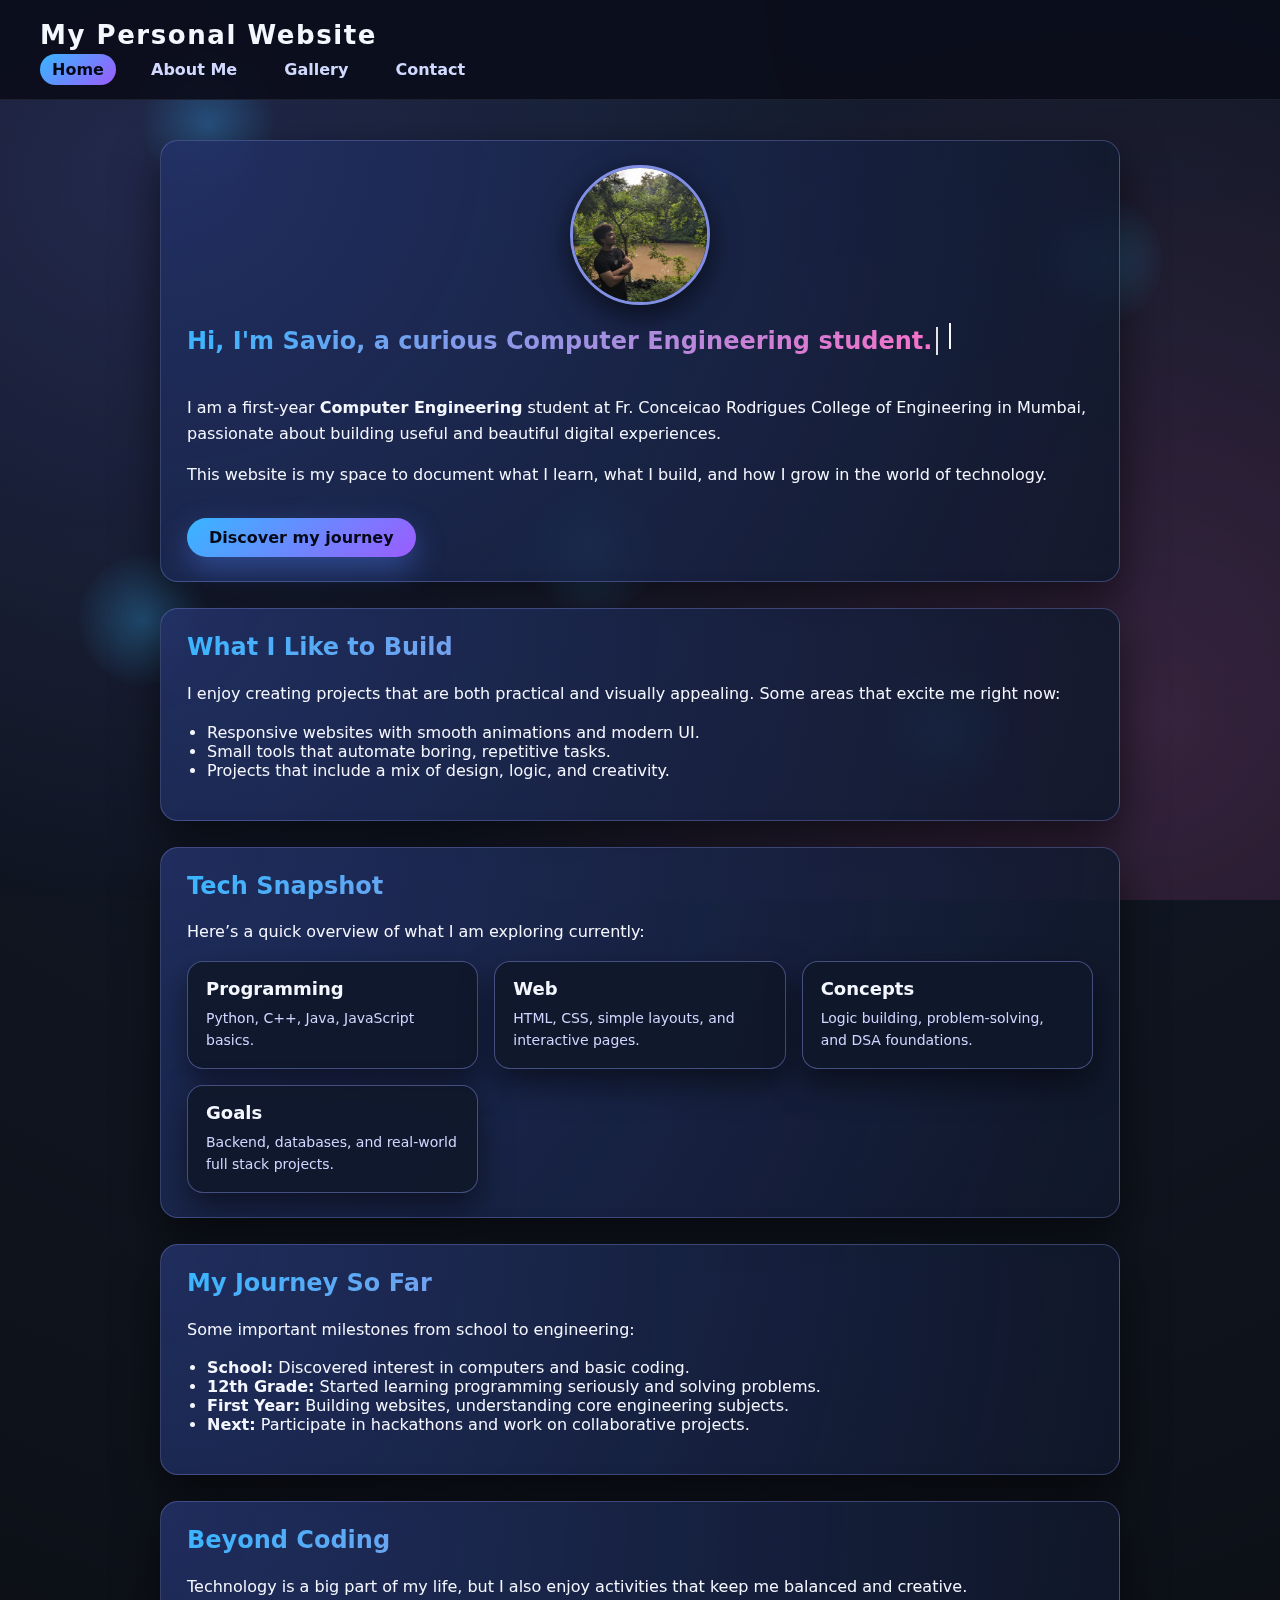
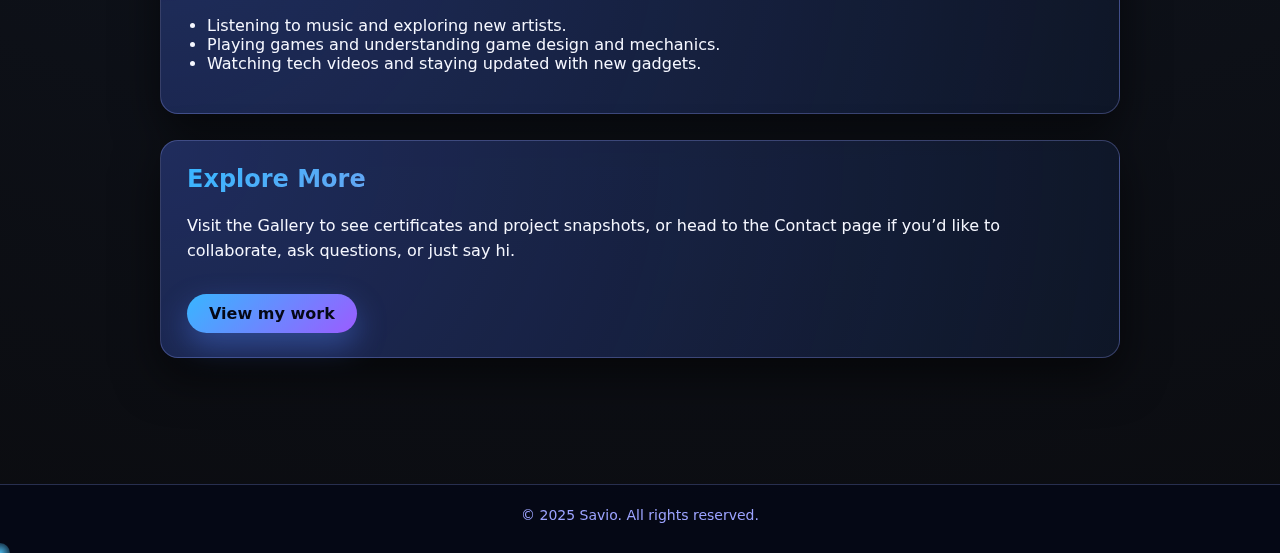
<file: index.html>
<!DOCTYPE html>
<html lang="en">
<head>
  <meta charset="UTF-8">
  <title>Savio | Home</title>
  <link rel="stylesheet" href="styles.css">
</head>
<body>
  <!-- animated background shapes -->
  <div class="floating-shapes">
    <span></span>
    <span></span>
    <span></span>
    <span></span>
    <span></span>
  </div>

  <header>
    <h1>My Personal Website</h1>
    <nav>
      <a href="index.html" class="active">Home</a>
      <a href="about.html">About Me</a>
      <a href="gallery.html">Gallery</a>
      <a href="contact.html">Contact</a>
    </nav>
  </header>

  <main>
    <!-- Hero with photo + typing animation -->
    <div class="section-card">
      <img src="savio-photo.jpeg" alt="Savio" class="profile-photo">

      <h2 class="highlight typing-wrapper">
        <span class="typing-text">
          Hi, I'm Savio, a curious Computer Engineering student.
        </span>
        <span class="typing-cursor"></span>
      </h2>
      <p>
        I am a first-year <strong>Computer Engineering</strong> student at
        Fr. Conceicao Rodrigues College of Engineering in Mumbai, passionate
        about building useful and beautiful digital experiences.
      </p>
      <p>
        This website is my space to document what I learn, what I build, and
        how I grow in the world of technology.
      </p>
      <a href="about.html" class="btn-primary">Discover my journey</a>
    </div>

    <!-- What I do -->
    <div class="section-card">
      <h2 class="highlight">What I Like to Build</h2>
      <p>
        I enjoy creating projects that are both practical and visually
        appealing. Some areas that excite me right now:
      </p>
      <ul>
        <li>Responsive websites with smooth animations and modern UI.</li>
        <li>Small tools that automate boring, repetitive tasks.</li>
        <li>Projects that include a mix of design, logic, and creativity.</li>
      </ul>
    </div>

    <!-- Tech snapshot -->
    <div class="section-card">
      <h2 class="highlight">Tech Snapshot</h2>
      <p>Here’s a quick overview of what I am exploring currently:</p>
      <div class="gallery-grid">
        <div class="mini-card">
          <h3>Programming</h3>
          <p>Python, C++, Java, JavaScript basics.</p>
        </div>
        <div class="mini-card">
          <h3>Web</h3>
          <p>HTML, CSS, simple layouts, and interactive pages.</p>
        </div>
        <div class="mini-card">
          <h3>Concepts</h3>
          <p>Logic building, problem-solving, and DSA foundations.</p>
        </div>
        <div class="mini-card">
          <h3>Goals</h3>
          <p>Backend, databases, and real-world full stack projects.</p>
        </div>
      </div>
    </div>

    <!-- Journey -->
    <div class="section-card">
      <h2 class="highlight">My Journey So Far</h2>
      <p>Some important milestones from school to engineering:</p>
      <ul>
        <li><strong>School:</strong> Discovered interest in computers and basic coding.</li>
        <li><strong>12th Grade:</strong> Started learning programming seriously and solving problems.</li>
        <li><strong>First Year:</strong> Building websites, understanding core engineering subjects.</li>
        <li><strong>Next:</strong> Participate in hackathons and work on collaborative projects.</li>
      </ul>
    </div>

    <!-- Beyond coding -->
    <div class="section-card">
      <h2 class="highlight">Beyond Coding</h2>
      <p>
        Technology is a big part of my life, but I also enjoy activities that
        keep me balanced and creative.
      </p>
      <ul>
        <li>Listening to music and exploring new artists.</li>
        <li>Playing games and understanding game design and mechanics.</li>
        <li>Watching tech videos and staying updated with new gadgets.</li>
      </ul>
    </div>

    <!-- CTA -->
    <div class="section-card">
      <h2 class="highlight">Explore More</h2>
      <p>
        Visit the Gallery to see certificates and project snapshots, or head
        to the Contact page if you’d like to collaborate, ask questions, or
        just say hi.
      </p>
      <a href="gallery.html" class="btn-primary">View my work</a>
    </div>
  </main>

  <footer>
    &copy; 2025 Savio. All rights reserved.
  </footer>

  <script src="scripts.js"></script>
</body>
</html>
</file>
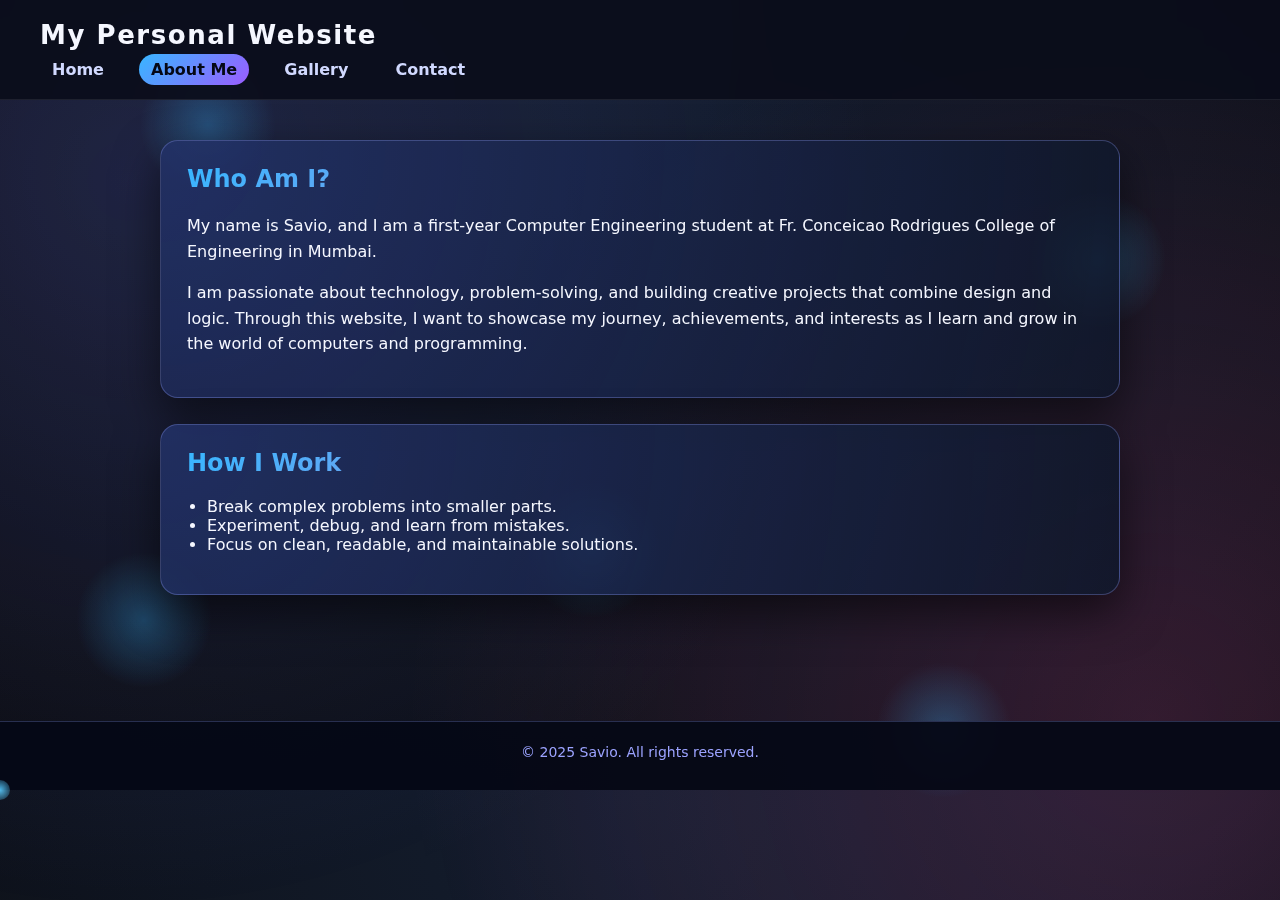
<file: about.html>
<!DOCTYPE html>
<html lang="en">
<head>
  <meta charset="UTF-8">
  <title>Savio | About</title>
  <link rel="stylesheet" href="styles.css">
</head>
<body>
  <div class="floating-shapes">
    <span></span>
    <span></span>
    <span></span>
    <span></span>
    <span></span>
  </div>

  <header>
    <h1>My Personal Website</h1>
    <nav>
      <a href="index.html">Home</a>
      <a href="about.html" class="active">About Me</a>
      <a href="gallery.html">Gallery</a>
      <a href="contact.html">Contact</a>
    </nav>
  </header>

  <main>
    <div class="section-card">
      <h2 class="highlight">Who Am I?</h2>
      <p>
        My name is Savio, and I am a first‑year Computer Engineering student
        at Fr. Conceicao Rodrigues College of Engineering in Mumbai.
      </p>
      <p>
        I am passionate about technology, problem‑solving, and building
        creative projects that combine design and logic. Through this
        website, I want to showcase my journey, achievements, and interests
        as I learn and grow in the world of computers and programming.
      </p>
    </div>

    <div class="section-card">
      <h2 class="highlight">How I Work</h2>
      <ul>
        <li>Break complex problems into smaller parts.</li>
        <li>Experiment, debug, and learn from mistakes.</li>
        <li>Focus on clean, readable, and maintainable solutions.</li>
      </ul>
    </div>
  </main>

  <footer>
    &copy; 2025 Savio. All rights reserved.
  </footer>

  <script src="scripts.js"></script>
</body>
</html>
</file>
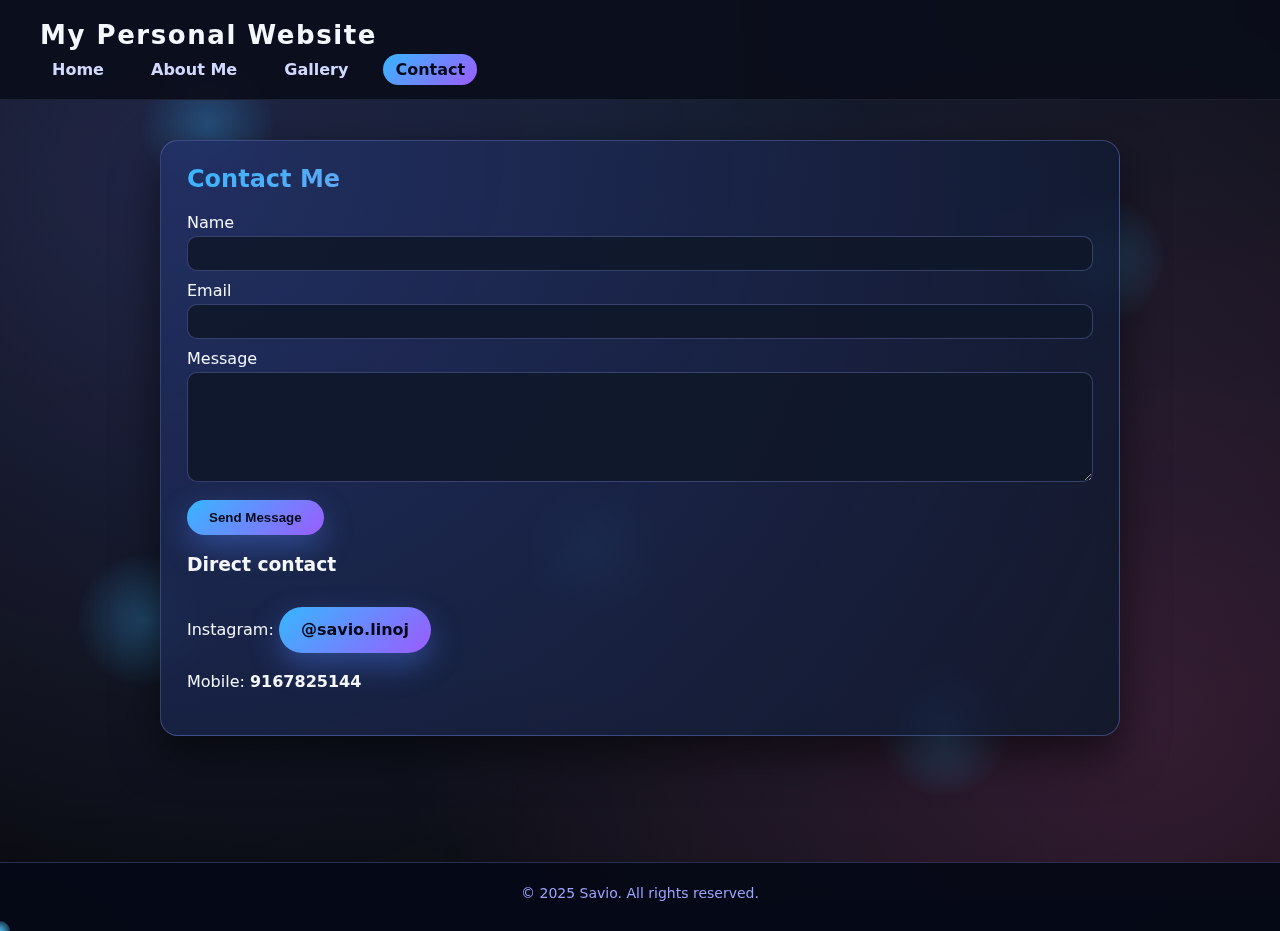
<file: contact.html>
<!DOCTYPE html>
<html lang="en">
<head>
  <meta charset="UTF-8">
  <title>Savio | Contact</title>
  <link rel="stylesheet" href="styles.css">
</head>
<body>
  <div class="floating-shapes">
    <span></span>
    <span></span>
    <span></span>
    <span></span>
    <span></span>
  </div>

  <header>
    <h1>My Personal Website</h1>
    <nav>
      <a href="index.html">Home</a>
      <a href="about.html">About Me</a>
      <a href="gallery.html">Gallery</a>
      <a href="contact.html" class="active">Contact</a>
    </nav>
  </header>

  <main>
    <div class="section-card">
      <h2 class="highlight">Contact Me</h2>

      <form>
        <label for="name">Name</label>
        <input id="name" name="name" type="text" required>

        <label for="email">Email</label>
        <input id="email" name="email" type="email" required>

        <label for="message">Message</label>
        <textarea id="message" name="message" required></textarea>

        <button type="submit" class="btn-primary">Send Message</button>
      </form>

      <h3>Direct contact</h3>
      <p>
        Instagram:
        <a href="https://www.instagram.com/7179.kamal"
           target="_blank"
           class="btn-primary">@savio.linoj</a>
      </p>
      <p>
        Mobile: <strong>9167825144</strong>
      </p>
    </div>
  </main>

  <footer>
    &copy; 2025 Savio. All rights reserved.
  </footer>

  <script src="scripts.js"></script>
</body>
</html>
</file>
<file: styles.css>
/* Global reset & smooth scroll */
* {
  box-sizing: border-box;
  scroll-behavior: smooth;
}

/* Body background */
body {
  margin: 0;
  font-family: system-ui, -apple-system, BlinkMacSystemFont, "Segoe UI", sans-serif;
  background: radial-gradient(circle at top, #141e30, #0b0c10);
  color: #f5f7ff;
}

/* Extra background accent behind everything */
body::before {
  content: "";
  position: fixed;
  inset: 0;
  pointer-events: none;
  background:
    radial-gradient(circle at 10% 20%, rgba(120, 119, 255, 0.18), transparent 55%),
    radial-gradient(circle at 90% 80%, rgba(255, 99, 195, 0.18), transparent 55%);
  opacity: 0.9;
  z-index: -2;
}

/* Header & navigation */
header {
  padding: 20px 40px;
  background: rgba(10, 12, 25, 0.9);
  backdrop-filter: blur(14px);
  border-bottom: 1px solid rgba(255, 255, 255, 0.08);
  position: sticky;
  top: 0;
  z-index: 100;
}

header h1 {
  margin: 0;
  font-size: 26px;
  letter-spacing: 0.06em;
}

nav {
  margin-top: 10px;
}

nav a {
  color: #d1d9ff;
  margin-right: 18px;
  text-decoration: none;
  font-weight: 600;
  padding: 6px 12px;
  border-radius: 999px;
  transition: background 0.25s, color 0.25s, transform 0.15s;
}

nav a:hover,
nav .active {
  background: linear-gradient(135deg, #38b6ff, #9b5cff);
  color: #050816;
  transform: translateY(-1px);
}

/* Main layout */
main {
  max-width: 1000px;
  margin: 40px auto;
  padding: 0 20px 60px;
}

/* Glassmorphism cards for sections */
.section-card {
  background: radial-gradient(circle at top left, rgba(82, 113, 255, 0.25), transparent),
              rgba(15, 23, 42, 0.85);
  border-radius: 18px;
  padding: 24px 26px;
  box-shadow: 0 18px 45px rgba(0, 0, 0, 0.55);
  border: 1px solid rgba(148, 163, 255, 0.3);
  margin-bottom: 26px;
}

/* Profile photo */
.profile-photo {
  width: 140px;
  height: 140px;
  border-radius: 50%;
  object-fit: cover;
  border: 3px solid rgba(148, 163, 255, 0.85);
  box-shadow: 0 10px 30px rgba(0, 0, 0, 0.6);
  display: block;
  margin: 0 auto 18px auto;
}

/* Headings */
h2 {
  margin-top: 0;
  font-size: 24px;
}

.highlight {
  background: linear-gradient(135deg, #38b6ff, #ff6ec7);
  -webkit-background-clip: text;
  color: transparent;
}

/* Paragraphs & lists */
p {
  line-height: 1.6;
}

ul {
  padding-left: 20px;
}

/* Buttons */
.btn-primary {
  display: inline-block;
  margin-top: 14px;
  padding: 10px 22px;
  border-radius: 999px;
  border: none;
  background: linear-gradient(135deg, #38b6ff, #9b5cff);
  color: #050816;
  font-weight: 600;
  cursor: pointer;
  text-decoration: none;
  box-shadow: 0 12px 30px rgba(80, 130, 255, 0.4);
  transition: transform 0.15s, box-shadow 0.15s;
}

.btn-primary:hover {
  transform: translateY(-2px);
  box-shadow: 0 18px 40px rgba(80, 130, 255, 0.7);
}

/* Gallery grid (also reused for home mini-cards) */
.gallery-grid {
  display: grid;
  grid-template-columns: repeat(auto-fit, minmax(220px, 1fr));
  gap: 16px;
}

/* Images for gallery */
.gallery-grid img {
  width: 100%;
  border-radius: 14px;
  object-fit: cover;
  box-shadow: 0 14px 30px rgba(0, 0, 0, 0.55);
  transition: transform 0.25s, box-shadow 0.25s;
}

.gallery-grid img:hover {
  transform: translateY(-4px) scale(1.02);
  box-shadow: 0 20px 45px rgba(0, 0, 0, 0.7);
}

/* Mini cards used in Home page */
.mini-card {
  background: rgba(15, 23, 42, 0.9);
  border-radius: 16px;
  padding: 16px 18px;
  border: 1px solid rgba(148, 163, 255, 0.4);
  box-shadow: 0 14px 32px rgba(0, 0, 0, 0.5);
}

.mini-card h3 {
  margin-top: 0;
  margin-bottom: 8px;
  font-size: 18px;
}

.mini-card p {
  margin: 0;
  font-size: 14px;
  color: #d1d5ff;
}

/* Contact form */
form label {
  display: block;
  margin: 10px 0 4px;
  font-weight: 500;
}

form input,
form textarea {
  width: 100%;
  padding: 9px 10px;
  border-radius: 10px;
  border: 1px solid rgba(148, 163, 255, 0.3);
  background: rgba(15, 23, 42, 0.9);
  color: #e5e7ff;
}

form textarea {
  resize: vertical;
  min-height: 110px;
}

/* Footer */
footer {
  text-align: center;
  padding: 22px 10px 30px;
  border-top: 1px solid rgba(148, 163, 255, 0.25);
  background: rgba(5, 8, 22, 0.95);
  color: #9ca3ff;
  font-size: 14px;
}

/* Custom cursor circle */
.cursor-dot {
  position: fixed;
  width: 20px;
  height: 20px;
  border-radius: 50%;
  pointer-events: none;
  background: radial-gradient(circle, rgba(80, 200, 255, 0.9), transparent);
  mix-blend-mode: screen;
  transform: translate(-50%, -50%);
  z-index: 200;
}

/* Typing animation */
.typing-wrapper {
  position: relative;
  display: inline-block;
  white-space: nowrap;
  overflow: hidden;
}

.typing-text {
  display: inline-block;
  border-right: 2px solid rgba(248, 250, 252, 0.9);
  padding-right: 4px;
  animation: typing 5s steps(45, end) infinite alternate;
}

.typing-cursor {
  display: inline-block;
  width: 2px;
  height: 1.1em;
  background: #f9fafb;
  margin-left: 2px;
  animation: cursorBlink 0.7s infinite;
}

@keyframes typing {
  from { width: 0; }
  to   { width: 100%; }
}

@keyframes cursorBlink {
  0%, 100% { opacity: 0; }
  50%      { opacity: 1; }
}

/* Floating animated shapes in background */
.floating-shapes {
  position: fixed;
  inset: 0;
  overflow: hidden;
  z-index: -1;
}

.floating-shapes span {
  position: absolute;
  width: 160px;
  height: 160px;
  border-radius: 50%;
  background: radial-gradient(circle, rgba(56,182,255,0.65), transparent 60%);
  animation: float 18s linear infinite;
  opacity: 0.45;
}

.floating-shapes span:nth-child(1) { top: 5%; left: 10%; }
.floating-shapes span:nth-child(2) { top: 60%; left: 5%; animation-duration: 22s; }
.floating-shapes span:nth-child(3) { top: 20%; right: 8%; animation-duration: 20s; }
.floating-shapes span:nth-child(4) { bottom: 10%; right: 20%; animation-duration: 24s; }
.floating-shapes span:nth-child(5) { bottom: 30%; left: 40%; animation-duration: 26s; }

@keyframes float {
  0%   { transform: translateY(0) translateX(0); }
  50%  { transform: translateY(-40px) translateX(20px); }
  100% { transform: translateY(0) translateX(0); }
}

/* Responsive adjustments */
@media (max-width: 600px) {
  header {
    padding: 14px 18px;
  }

  header h1 {
    font-size: 20px;
  }

  nav a {
    margin-right: 8px;
    padding: 5px 10px;
  }

  main {
    padding: 0 14px 40px;
  }
}
</file>
